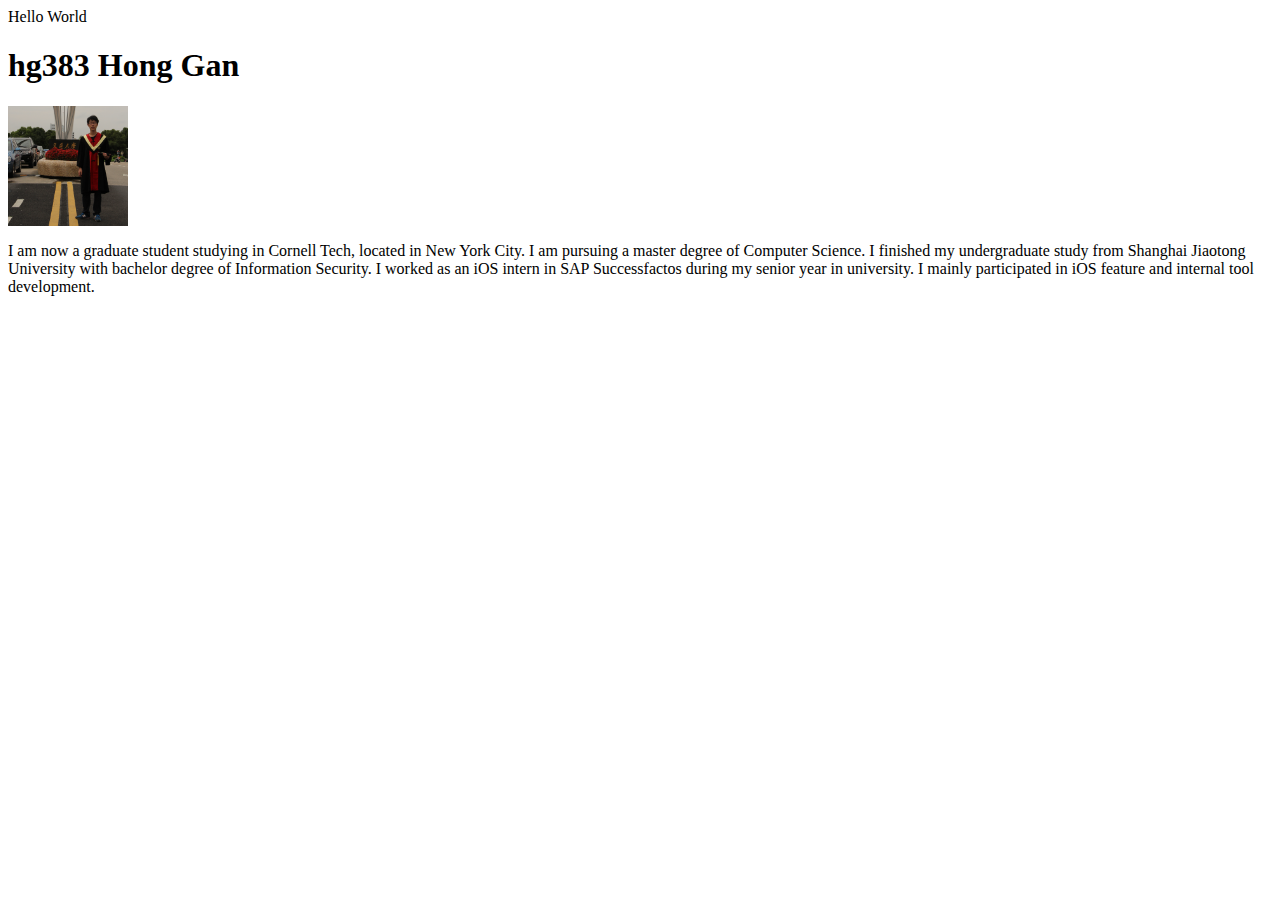
<file: index.html>
Hello World
<!DOCTYPE html>
<html>
<head>
	<title>hg383</title>
</head>
<body>
<h1>hg383 Hong Gan</h1>
<img src="./img/avatar.png" alt="Smiley face" height="120" width="120">
<p class="bio">I am now a graduate student studying in Cornell Tech, located in New York City. I am pursuing a master degree of Computer Science. I finished my undergraduate study from Shanghai Jiaotong University with bachelor degree of Information Security. I worked as an iOS intern in SAP Successfactos during my senior year in university. I mainly participated in iOS feature and internal tool development. </p>
</body>

<script>
  (function(i,s,o,g,r,a,m){i['GoogleAnalyticsObject']=r;i[r]=i[r]||function(){
  (i[r].q=i[r].q||[]).push(arguments)},i[r].l=1*new Date();a=s.createElement(o),
  m=s.getElementsByTagName(o)[0];a.async=1;a.src=g;m.parentNode.insertBefore(a,m)
  })(window,document,'script','https://www.google-analytics.com/analytics.js','ga');

  ga('create', 'UA-84049225-1', 'auto');
  ga('send', 'pageview');

</script>
</html>
</file>
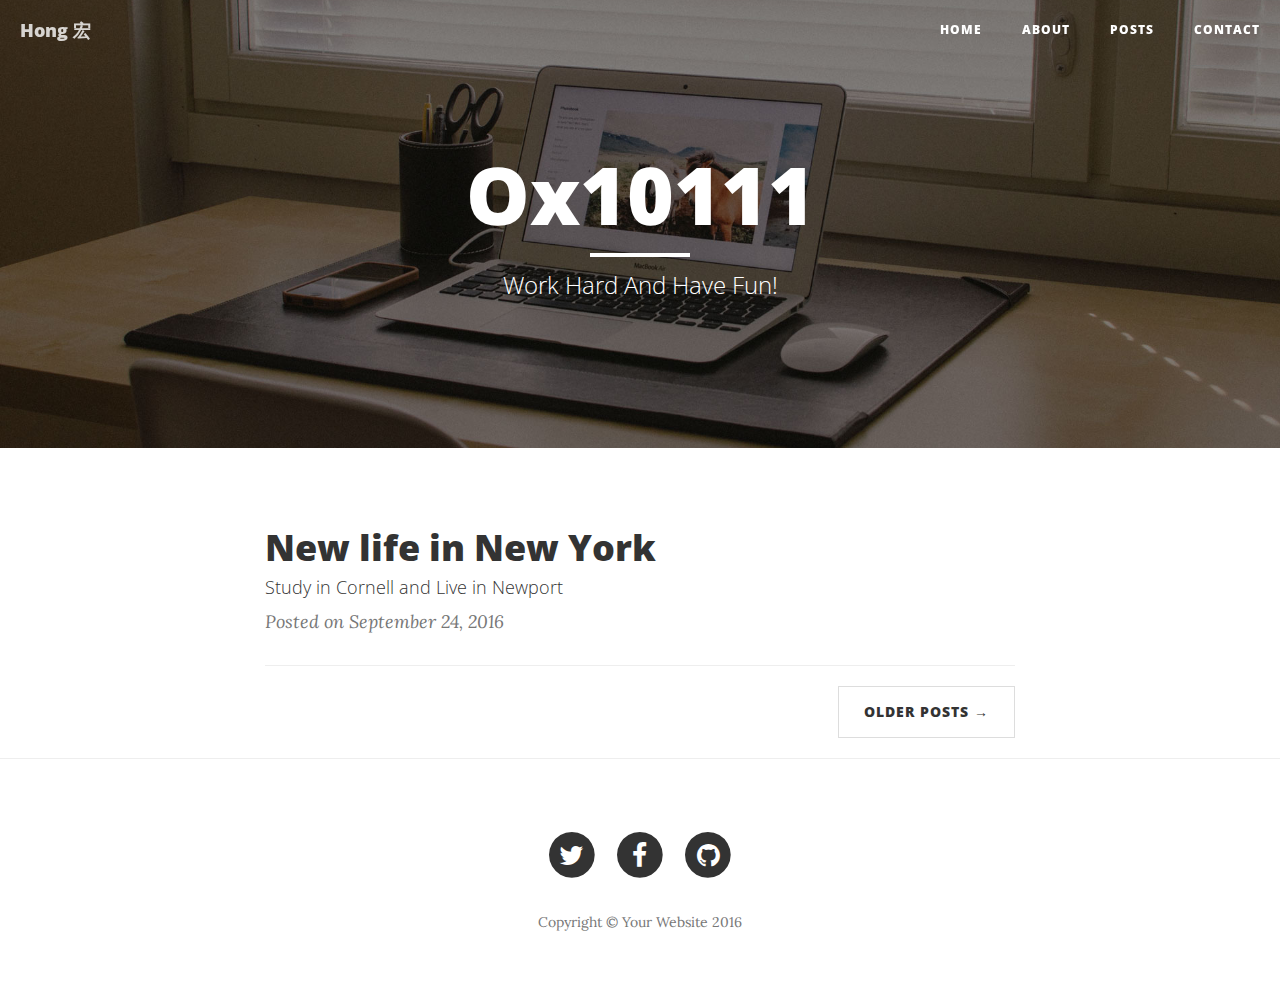
<file: blog/index.html>
<!DOCTYPE html>
<html lang="en">

<head>

    <meta charset="utf-8">
    <meta http-equiv="X-UA-Compatible" content="IE=edge">
    <meta name="viewport" content="width=device-width, initial-scale=1">
    <meta name="description" content="">
    <meta name="author" content="">

    <title>Blue_Nite</title>

    <!-- Bootstrap Core CSS -->
    <link href="vendor/bootstrap/css/bootstrap.min.css" rel="stylesheet">

    <!-- Theme CSS -->
    <link href="css/clean-blog.min.css" rel="stylesheet">

    <!-- Custom Fonts -->
    <link href="vendor/font-awesome/css/font-awesome.min.css" rel="stylesheet" type="text/css">
    <link href='https://fonts.googleapis.com/css?family=Lora:400,700,400italic,700italic' rel='stylesheet' type='text/css'>
    <link href='https://fonts.googleapis.com/css?family=Open+Sans:300italic,400italic,600italic,700italic,800italic,400,300,600,700,800' rel='stylesheet' type='text/css'>

    <!-- HTML5 Shim and Respond.js IE8 support of HTML5 elements and media queries -->
    <!-- WARNING: Respond.js doesn't work if you view the page via file:// -->
    <!--[if lt IE 9]>
        <script src="https://oss.maxcdn.com/libs/html5shiv/3.7.0/html5shiv.js"></script>
        <script src="https://oss.maxcdn.com/libs/respond.js/1.4.2/respond.min.js"></script>
    <![endif]-->

</head>

<body>

    <!-- Navigation -->
    <nav class="navbar navbar-default navbar-custom navbar-fixed-top">
        <div class="container-fluid">
            <!-- Brand and toggle get grouped for better mobile display -->
            <div class="navbar-header page-scroll">
                <button type="button" class="navbar-toggle" data-toggle="collapse" data-target="#bs-example-navbar-collapse-1">
                    <span class="sr-only">Toggle navigation</span>
                    Menu <i class="fa fa-bars"></i>
                </button>
                <a class="navbar-brand" href="index.html">Hong 宏</a>
            </div>

            <!-- Collect the nav links, forms, and other content for toggling -->
            <div class="collapse navbar-collapse" id="bs-example-navbar-collapse-1">
                <ul class="nav navbar-nav navbar-right">
                    <li>
                        <a href="index.html">Home</a>
                    </li>
                    <li>
                        <a href="about.html">About</a>
                    </li>
                    <li>
                        <a href="post.html">Posts</a>
                    </li>
                    <li>
                        <a href="contact.html">Contact</a>
                    </li>
                </ul>
            </div>
            <!-- /.navbar-collapse -->
        </div>
        <!-- /.container -->
    </nav>

    <!-- Page Header -->
    <!-- Set your background image for this header on the line below. -->
    <header class="intro-header" style="background-image: url('img/home-bg.jpg')">
        <div class="container">
            <div class="row">
                <div class="col-lg-8 col-lg-offset-2 col-md-10 col-md-offset-1">
                    <div class="site-heading">
                        <h1>Ox10111</h1>
                        <hr class="small">
                        <span class="subheading">Work Hard And Have Fun!</span>
                    </div>
                </div>
            </div>
        </div>
    </header>

    <!-- Main Content -->
    <div class="container">
        <div class="row">
            <div class="col-lg-8 col-lg-offset-2 col-md-10 col-md-offset-1">
                <div class="post-preview">
                    <a href="post.html">
                        <h2 class="post-title">
                            New life in New York
                        </h2>
                        <h4 class="post-subtitle">
                            Study in Cornell and Live in Newport
                        </h4>
                    </a>
                    <p class="post-meta">Posted on September 24, 2016</p>
                </div>
                <hr>
                <!-- Pager -->
                <ul class="pager">
                    <li class="next">
                        <a href="#">Older Posts &rarr;</a>
                    </li>
                </ul>
            </div>
        </div>
    </div>

    <hr>

    <!-- Footer -->
    <footer>
        <div class="container">
            <div class="row">
                <div class="col-lg-8 col-lg-offset-2 col-md-10 col-md-offset-1">
                    <ul class="list-inline text-center">
                        <li>
                            <a href="#">
                                <span class="fa-stack fa-lg">
                                    <i class="fa fa-circle fa-stack-2x"></i>
                                    <i class="fa fa-twitter fa-stack-1x fa-inverse"></i>
                                </span>
                            </a>
                        </li>
                        <li>
                            <a href="#">
                                <span class="fa-stack fa-lg">
                                    <i class="fa fa-circle fa-stack-2x"></i>
                                    <i class="fa fa-facebook fa-stack-1x fa-inverse"></i>
                                </span>
                            </a>
                        </li>
                        <li>
                            <a href="#">
                                <span class="fa-stack fa-lg">
                                    <i class="fa fa-circle fa-stack-2x"></i>
                                    <i class="fa fa-github fa-stack-1x fa-inverse"></i>
                                </span>
                            </a>
                        </li>
                    </ul>
                    <p class="copyright text-muted">Copyright &copy; Your Website 2016</p>
                </div>
            </div>
        </div>
    </footer>

    <!-- jQuery -->
    <script src="vendor/jquery/jquery.min.js"></script>

    <!-- Bootstrap Core JavaScript -->
    <script src="vendor/bootstrap/js/bootstrap.min.js"></script>

    <!-- Contact Form JavaScript -->
    <script src="js/jqBootstrapValidation.js"></script>
    <script src="js/contact_me.js"></script>

    <!-- Theme JavaScript -->
    <script src="js/clean-blog.min.js"></script>

</body>

</html>
</file>
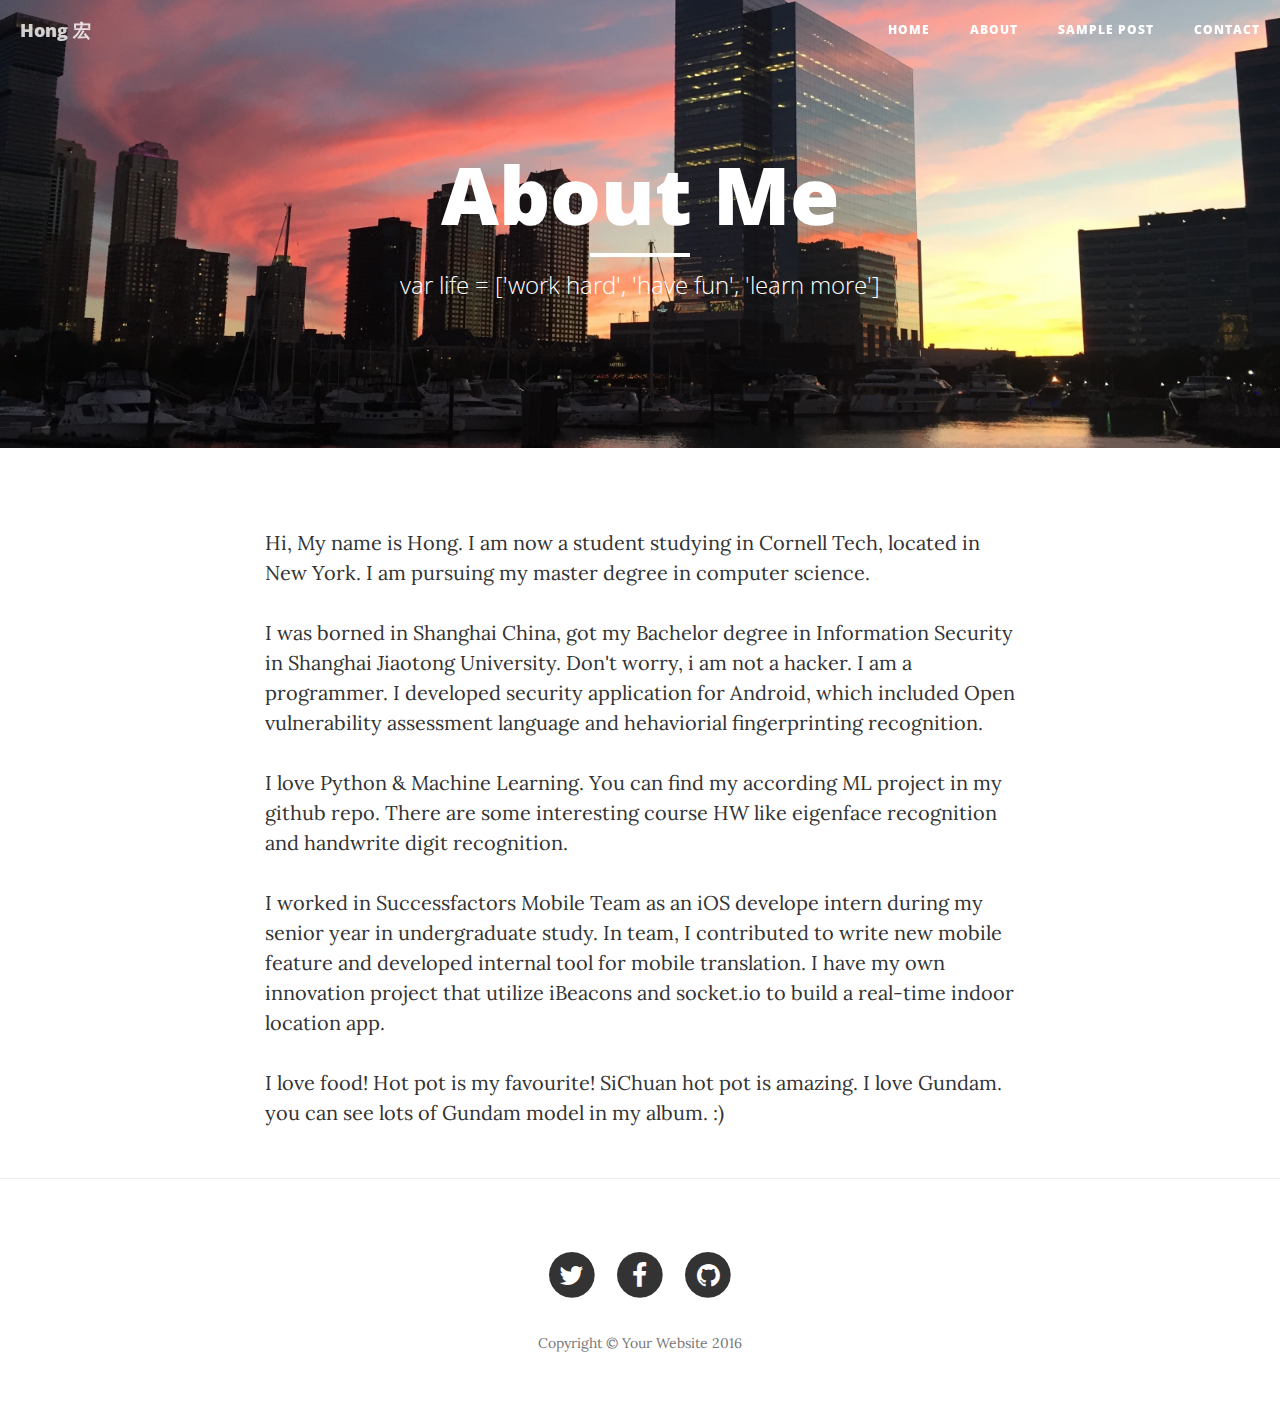
<file: blog/about.html>
<!DOCTYPE html>
<html lang="en">

<head>

    <meta charset="utf-8">
    <meta http-equiv="X-UA-Compatible" content="IE=edge">
    <meta name="viewport" content="width=device-width, initial-scale=1">
    <meta name="description" content="">
    <meta name="author" content="">

    <title>Self Intro</title>

    <!-- Bootstrap Core CSS -->
    <link href="vendor/bootstrap/css/bootstrap.min.css" rel="stylesheet">

    <!-- Theme CSS -->
    <link href="css/clean-blog.min.css" rel="stylesheet">

    <!-- Custom Fonts -->
    <link href="vendor/font-awesome/css/font-awesome.min.css" rel="stylesheet" type="text/css">
    <link href='https://fonts.googleapis.com/css?family=Lora:400,700,400italic,700italic' rel='stylesheet' type='text/css'>
    <link href='https://fonts.googleapis.com/css?family=Open+Sans:300italic,400italic,600italic,700italic,800italic,400,300,600,700,800' rel='stylesheet' type='text/css'>

    <!-- HTML5 Shim and Respond.js IE8 support of HTML5 elements and media queries -->
    <!-- WARNING: Respond.js doesn't work if you view the page via file:// -->
    <!--[if lt IE 9]>
        <script src="https://oss.maxcdn.com/libs/html5shiv/3.7.0/html5shiv.js"></script>
        <script src="https://oss.maxcdn.com/libs/respond.js/1.4.2/respond.min.js"></script>
    <![endif]-->

</head>

<body>

    <!-- Navigation -->
    <nav class="navbar navbar-default navbar-custom navbar-fixed-top">
        <div class="container-fluid">
            <!-- Brand and toggle get grouped for better mobile display -->
            <div class="navbar-header page-scroll">
                <button type="button" class="navbar-toggle" data-toggle="collapse" data-target="#bs-example-navbar-collapse-1">
                    <span class="sr-only">Toggle navigation</span>
                    Menu <i class="fa fa-bars"></i>
                </button>
                <a class="navbar-brand" href="index.html">Hong 宏</a>
            </div>

            <!-- Collect the nav links, forms, and other content for toggling -->
            <div class="collapse navbar-collapse" id="bs-example-navbar-collapse-1">
                <ul class="nav navbar-nav navbar-right">
                    <li>
                        <a href="index.html">Home</a>
                    </li>
                    <li>
                        <a href="about.html">About</a>
                    </li>
                    <li>
                        <a href="post.html">Sample Post</a>
                    </li>
                    <li>
                        <a href="contact.html">Contact</a>
                    </li>
                </ul>
            </div>
            <!-- /.navbar-collapse -->
        </div>
        <!-- /.container -->
    </nav>

    <!-- Page Header -->
    <!-- Set your background image for this header on the line below. -->
    <header class="intro-header" style="background-image: url('img/landscape.jpg')">
        <div class="container">
            <div class="row">
                <div class="col-lg-8 col-lg-offset-2 col-md-10 col-md-offset-1">
                    <div class="page-heading">
                        <h1>About Me</h1>
                        <hr class="small">
                        <span class="subheading">var life = ['work hard', 'have fun', 'learn more']</span>
                    </div>
                </div>
            </div>
        </div>
    </header>

    <!-- Main Content -->
    <div class="container">
        <div class="row">
            <div class="col-lg-8 col-lg-offset-2 col-md-10 col-md-offset-1">
                <p>Hi, My name is Hong. I am now a student studying in Cornell Tech, located in New York. I am pursuing my master degree in computer science.</p>
                <p>I was borned in Shanghai China, got my Bachelor degree in Information Security in Shanghai Jiaotong University. Don't worry, i am not a hacker. I am a programmer. I developed security application for Android, which included Open vulnerability assessment language and hehaviorial fingerprinting recognition.</p>
                <p>I love Python & Machine Learning. You can find my according ML project in my github repo. There are some interesting course HW like eigenface recognition and handwrite digit recognition.</p>
                <p>I worked in Successfactors Mobile Team as an iOS develope intern during my senior year in undergraduate study. In team, I contributed to write new mobile feature and developed internal tool for mobile translation. I have my own innovation project that utilize iBeacons and socket.io to build a real-time indoor location app.
                <p>I love food! Hot pot is my favourite! SiChuan hot pot is amazing. I love Gundam. you can see lots of Gundam model in my album. :)</p>
            </div>
        </div>
    </div>

    <hr>

    <!-- Footer -->
    <footer>
        <div class="container">
            <div class="row">
                <div class="col-lg-8 col-lg-offset-2 col-md-10 col-md-offset-1">
                    <ul class="list-inline text-center">
                        <li>
                            <a href="#">
                                <span class="fa-stack fa-lg">
                                    <i class="fa fa-circle fa-stack-2x"></i>
                                    <i class="fa fa-twitter fa-stack-1x fa-inverse"></i>
                                </span>
                            </a>
                        </li>
                        <li>
                            <a href="#">
                                <span class="fa-stack fa-lg">
                                    <i class="fa fa-circle fa-stack-2x"></i>
                                    <i class="fa fa-facebook fa-stack-1x fa-inverse"></i>
                                </span>
                            </a>
                        </li>
                        <li>
                            <a href="#">
                                <span class="fa-stack fa-lg">
                                    <i class="fa fa-circle fa-stack-2x"></i>
                                    <i class="fa fa-github fa-stack-1x fa-inverse"></i>
                                </span>
                            </a>
                        </li>
                    </ul>
                    <p class="copyright text-muted">Copyright &copy; Your Website 2016</p>
                </div>
            </div>
        </div>
    </footer>

    <!-- jQuery -->
    <script src="vendor/jquery/jquery.min.js"></script>

    <!-- Bootstrap Core JavaScript -->
    <script src="vendor/bootstrap/js/bootstrap.min.js"></script>

    <!-- Contact Form JavaScript -->
    <script src="js/jqBootstrapValidation.js"></script>
    <script src="js/contact_me.js"></script>

    <!-- Theme JavaScript -->
    <script src="js/clean-blog.min.js"></script>

</body>

</html>
</file>
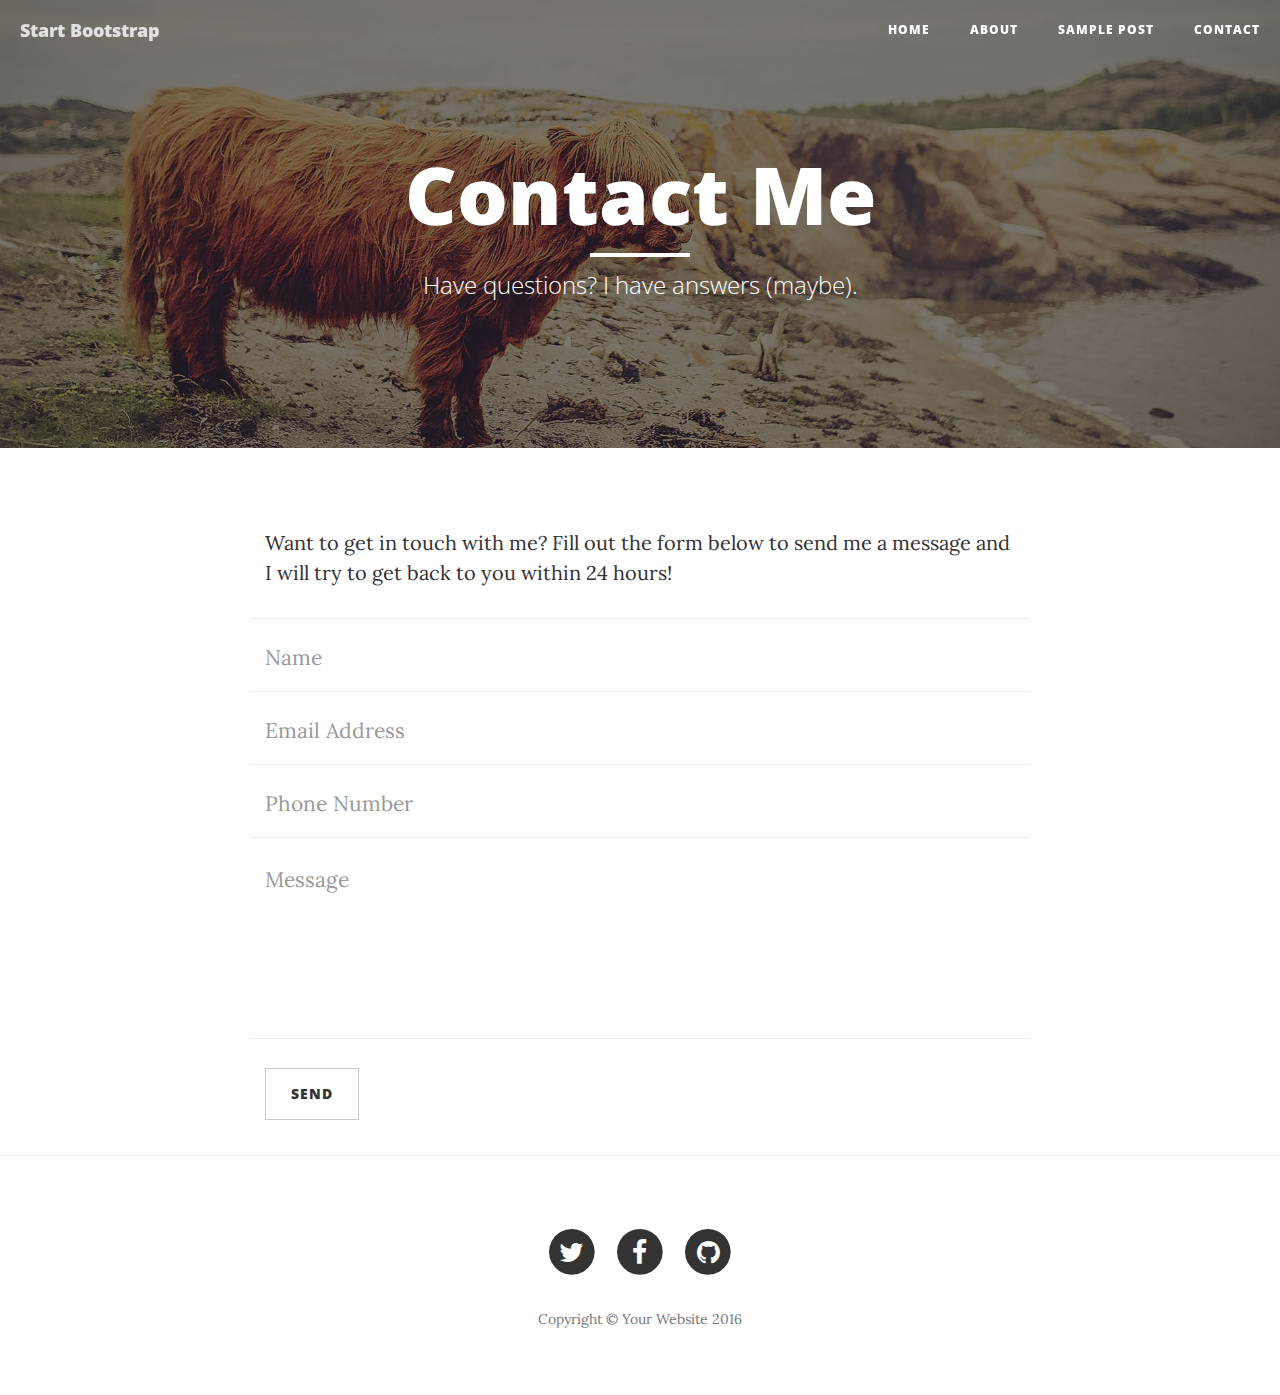
<file: blog/contact.html>
<!DOCTYPE html>
<html lang="en">

<head>

    <meta charset="utf-8">
    <meta http-equiv="X-UA-Compatible" content="IE=edge">
    <meta name="viewport" content="width=device-width, initial-scale=1">
    <meta name="description" content="">
    <meta name="author" content="">

    <title>Clean Blog - Contact</title>

    <!-- Bootstrap Core CSS -->
    <link href="vendor/bootstrap/css/bootstrap.min.css" rel="stylesheet">

    <!-- Theme CSS -->
    <link href="css/clean-blog.min.css" rel="stylesheet">

    <!-- Custom Fonts -->
    <link href="vendor/font-awesome/css/font-awesome.min.css" rel="stylesheet" type="text/css">
    <link href='https://fonts.googleapis.com/css?family=Lora:400,700,400italic,700italic' rel='stylesheet' type='text/css'>
    <link href='https://fonts.googleapis.com/css?family=Open+Sans:300italic,400italic,600italic,700italic,800italic,400,300,600,700,800' rel='stylesheet' type='text/css'>

    <!-- HTML5 Shim and Respond.js IE8 support of HTML5 elements and media queries -->
    <!-- WARNING: Respond.js doesn't work if you view the page via file:// -->
    <!--[if lt IE 9]>
        <script src="https://oss.maxcdn.com/libs/html5shiv/3.7.0/html5shiv.js"></script>
        <script src="https://oss.maxcdn.com/libs/respond.js/1.4.2/respond.min.js"></script>
    <![endif]-->

</head>

<body>

    <!-- Navigation -->
    <nav class="navbar navbar-default navbar-custom navbar-fixed-top">
        <div class="container-fluid">
            <!-- Brand and toggle get grouped for better mobile display -->
            <div class="navbar-header page-scroll">
                <button type="button" class="navbar-toggle" data-toggle="collapse" data-target="#bs-example-navbar-collapse-1">
                    <span class="sr-only">Toggle navigation</span>
                    Menu <i class="fa fa-bars"></i>
                </button>
                <a class="navbar-brand" href="index.html">Start Bootstrap</a>
            </div>

            <!-- Collect the nav links, forms, and other content for toggling -->
            <div class="collapse navbar-collapse" id="bs-example-navbar-collapse-1">
                <ul class="nav navbar-nav navbar-right">
                    <li>
                        <a href="index.html">Home</a>
                    </li>
                    <li>
                        <a href="about.html">About</a>
                    </li>
                    <li>
                        <a href="post.html">Sample Post</a>
                    </li>
                    <li>
                        <a href="contact.html">Contact</a>
                    </li>
                </ul>
            </div>
            <!-- /.navbar-collapse -->
        </div>
        <!-- /.container -->
    </nav>

    <!-- Page Header -->
    <!-- Set your background image for this header on the line below. -->
    <header class="intro-header" style="background-image: url('img/contact-bg.jpg')">
        <div class="container">
            <div class="row">
                <div class="col-lg-8 col-lg-offset-2 col-md-10 col-md-offset-1">
                    <div class="page-heading">
                        <h1>Contact Me</h1>
                        <hr class="small">
                        <span class="subheading">Have questions? I have answers (maybe).</span>
                    </div>
                </div>
            </div>
        </div>
    </header>

    <!-- Main Content -->
    <div class="container">
        <div class="row">
            <div class="col-lg-8 col-lg-offset-2 col-md-10 col-md-offset-1">
                <p>Want to get in touch with me? Fill out the form below to send me a message and I will try to get back to you within 24 hours!</p>
                <!-- Contact Form - Enter your email address on line 19 of the mail/contact_me.php file to make this form work. -->
                <!-- WARNING: Some web hosts do not allow emails to be sent through forms to common mail hosts like Gmail or Yahoo. It's recommended that you use a private domain email address! -->
                <!-- NOTE: To use the contact form, your site must be on a live web host with PHP! The form will not work locally! -->
                <form name="sentMessage" id="contactForm" novalidate>
                    <div class="row control-group">
                        <div class="form-group col-xs-12 floating-label-form-group controls">
                            <label>Name</label>
                            <input type="text" class="form-control" placeholder="Name" id="name" required data-validation-required-message="Please enter your name.">
                            <p class="help-block text-danger"></p>
                        </div>
                    </div>
                    <div class="row control-group">
                        <div class="form-group col-xs-12 floating-label-form-group controls">
                            <label>Email Address</label>
                            <input type="email" class="form-control" placeholder="Email Address" id="email" required data-validation-required-message="Please enter your email address.">
                            <p class="help-block text-danger"></p>
                        </div>
                    </div>
                    <div class="row control-group">
                        <div class="form-group col-xs-12 floating-label-form-group controls">
                            <label>Phone Number</label>
                            <input type="tel" class="form-control" placeholder="Phone Number" id="phone" required data-validation-required-message="Please enter your phone number.">
                            <p class="help-block text-danger"></p>
                        </div>
                    </div>
                    <div class="row control-group">
                        <div class="form-group col-xs-12 floating-label-form-group controls">
                            <label>Message</label>
                            <textarea rows="5" class="form-control" placeholder="Message" id="message" required data-validation-required-message="Please enter a message."></textarea>
                            <p class="help-block text-danger"></p>
                        </div>
                    </div>
                    <br>
                    <div id="success"></div>
                    <div class="row">
                        <div class="form-group col-xs-12">
                            <button type="submit" class="btn btn-default">Send</button>
                        </div>
                    </div>
                </form>
            </div>
        </div>
    </div>

    <hr>

    <!-- Footer -->
    <footer>
        <div class="container">
            <div class="row">
                <div class="col-lg-8 col-lg-offset-2 col-md-10 col-md-offset-1">
                    <ul class="list-inline text-center">
                        <li>
                            <a href="#">
                                <span class="fa-stack fa-lg">
                                    <i class="fa fa-circle fa-stack-2x"></i>
                                    <i class="fa fa-twitter fa-stack-1x fa-inverse"></i>
                                </span>
                            </a>
                        </li>
                        <li>
                            <a href="#">
                                <span class="fa-stack fa-lg">
                                    <i class="fa fa-circle fa-stack-2x"></i>
                                    <i class="fa fa-facebook fa-stack-1x fa-inverse"></i>
                                </span>
                            </a>
                        </li>
                        <li>
                            <a href="#">
                                <span class="fa-stack fa-lg">
                                    <i class="fa fa-circle fa-stack-2x"></i>
                                    <i class="fa fa-github fa-stack-1x fa-inverse"></i>
                                </span>
                            </a>
                        </li>
                    </ul>
                    <p class="copyright text-muted">Copyright &copy; Your Website 2016</p>
                </div>
            </div>
        </div>
    </footer>

    <!-- jQuery -->
    <script src="vendor/jquery/jquery.min.js"></script>

    <!-- Bootstrap Core JavaScript -->
    <script src="vendor/bootstrap/js/bootstrap.min.js"></script>

    <!-- Contact Form JavaScript -->
    <script src="js/jqBootstrapValidation.js"></script>
    <script src="js/contact_me.js"></script>

    <!-- Theme JavaScript -->
    <script src="js/clean-blog.min.js"></script>

</body>

</html>
</file>
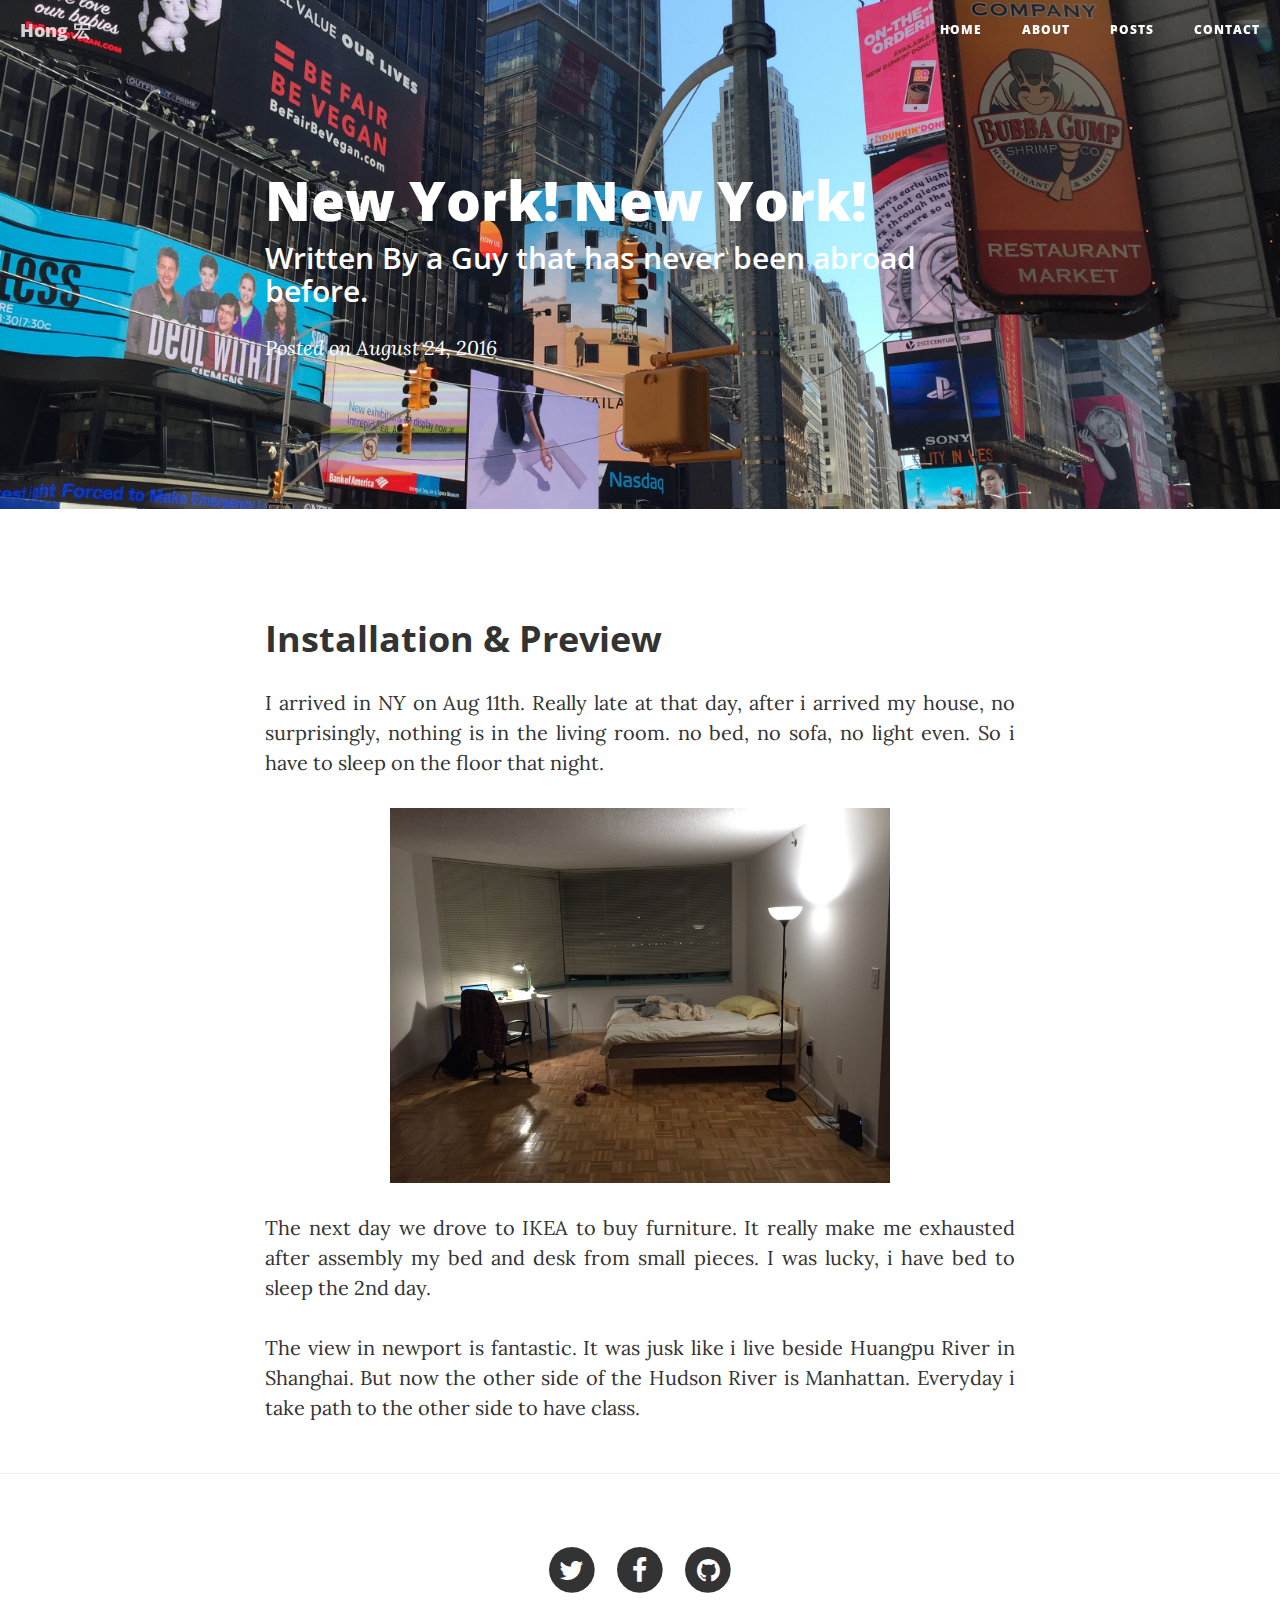
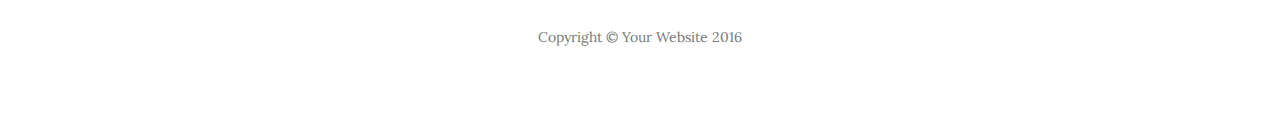
<file: blog/post.html>
<!DOCTYPE html>
<html lang="en">

<head>

    <meta charset="utf-8">
    <meta http-equiv="X-UA-Compatible" content="IE=edge">
    <meta name="viewport" content="width=device-width, initial-scale=1">
    <meta name="description" content="">
    <meta name="author" content="">

    <title>hong- New Life in New York</title>

    <!-- Bootstrap Core CSS -->
    <link href="vendor/bootstrap/css/bootstrap.min.css" rel="stylesheet">

    <!-- Theme CSS -->
    <link href="css/clean-blog.min.css" rel="stylesheet">

    <!-- Custom Fonts -->
    <link href="vendor/font-awesome/css/font-awesome.min.css" rel="stylesheet" type="text/css">
    <link href='https://fonts.googleapis.com/css?family=Lora:400,700,400italic,700italic' rel='stylesheet' type='text/css'>
    <link href='https://fonts.googleapis.com/css?family=Open+Sans:300italic,400italic,600italic,700italic,800italic,400,300,600,700,800' rel='stylesheet' type='text/css'>

    <!-- HTML5 Shim and Respond.js IE8 support of HTML5 elements and media queries -->
    <!-- WARNING: Respond.js doesn't work if you view the page via file:// -->
    <!--[if lt IE 9]>
        <script src="https://oss.maxcdn.com/libs/html5shiv/3.7.0/html5shiv.js"></script>
        <script src="https://oss.maxcdn.com/libs/respond.js/1.4.2/respond.min.js"></script>
    <![endif]-->

</head>

<body>

    <!-- Navigation -->
    <nav class="navbar navbar-default navbar-custom navbar-fixed-top">
        <div class="container-fluid">
            <!-- Brand and toggle get grouped for better mobile display -->
            <div class="navbar-header page-scroll">
                <button type="button" class="navbar-toggle" data-toggle="collapse" data-target="#bs-example-navbar-collapse-1">
                    <span class="sr-only">Toggle navigation</span>
                    Menu <i class="fa fa-bars"></i>
                </button>
                <a class="navbar-brand" href="index.html">Hong 宏</a>
            </div>

            <!-- Collect the nav links, forms, and other content for toggling -->
            <div class="collapse navbar-collapse" id="bs-example-navbar-collapse-1">
                <ul class="nav navbar-nav navbar-right">
                    <li>
                        <a href="index.html">Home</a>
                    </li>
                    <li>
                        <a href="about.html">About</a>
                    </li>
                    <li>
                        <a href="post.html">Posts</a>
                    </li>
                    <li>
                        <a href="contact.html">Contact</a>
                    </li>
                </ul>
            </div>
            <!-- /.navbar-collapse -->
        </div>
        <!-- /.container -->
    </nav>

    <!-- Page Header -->
    <!-- Set your background image for this header on the line below. -->
    <header class="intro-header" style="background-image: url('img/ny_city.jpg')">
        <div class="container">
            <div class="row">
                <div class="col-lg-8 col-lg-offset-2 col-md-10 col-md-offset-1">
                    <div class="post-heading">
                        <h1>New York! New York!</h1>
                        <h2 class="subheading">Written By a Guy that has never been abroad before.</h2>
                        <span class="meta">Posted on August 24, 2016</span>
                    </div>
                </div>
            </div>
        </div>
    </header>

    <!-- Post Content -->
    <article>
        <div class="container">
            <div class="row">
                <div class="col-lg-8 col-lg-offset-2 col-md-10 col-md-offset-1">
                    <h2 class="section-heading">Installation & Preview</h2> 
                    <p class="text-justify">I arrived in NY on Aug 11th. Really late at that day, after i arrived my house, no surprisingly, nothing is in the living room. no bed, no sofa, no light even. So i have to sleep on the floor that night.</p>

                    <img class="img-responsive center-block" width="500"  src="img/after.JPG">
                    <p></p>

                    <p class="text-justify">The next day we drove to IKEA to buy furniture. It really make me exhausted after assembly my bed and desk from small pieces. I was lucky, i have bed to sleep the 2nd day.</p>

                    <p class="text-justify">The view in newport is fantastic. It was jusk like i live beside Huangpu River in Shanghai. But now the other side of the Hudson River is Manhattan. Everyday i take path to the other side to have class.</p>

                    
                </div>
            </div>
        </div>
    </article>

    <hr>

    <!-- Footer -->
    <footer>
        <div class="container">
            <div class="row">
                <div class="col-lg-8 col-lg-offset-2 col-md-10 col-md-offset-1">
                    <ul class="list-inline text-center">
                        <li>
                            <a href="#">
                                <span class="fa-stack fa-lg">
                                    <i class="fa fa-circle fa-stack-2x"></i>
                                    <i class="fa fa-twitter fa-stack-1x fa-inverse"></i>
                                </span>
                            </a>
                        </li>
                        <li>
                            <a href="#">
                                <span class="fa-stack fa-lg">
                                    <i class="fa fa-circle fa-stack-2x"></i>
                                    <i class="fa fa-facebook fa-stack-1x fa-inverse"></i>
                                </span>
                            </a>
                        </li>
                        <li>
                            <a href="#">
                                <span class="fa-stack fa-lg">
                                    <i class="fa fa-circle fa-stack-2x"></i>
                                    <i class="fa fa-github fa-stack-1x fa-inverse"></i>
                                </span>
                            </a>
                        </li>
                    </ul>
                    <p class="copyright text-muted">Copyright &copy; Your Website 2016</p>
                </div>
            </div>
        </div>
    </footer>

    <!-- jQuery -->
    <script src="vendor/jquery/jquery.min.js"></script>

    <!-- Bootstrap Core JavaScript -->
    <script src="vendor/bootstrap/js/bootstrap.min.js"></script>

    <!-- Contact Form JavaScript -->
    <script src="js/jqBootstrapValidation.js"></script>
    <script src="js/contact_me.js"></script>

    <!-- Theme JavaScript -->
    <script src="js/clean-blog.min.js"></script>

</body>

</html>
</file>
<file: blog/css/clean-blog.min.css>
/*!
 * Start Bootstrap - Clean Blog v3.3.7+1 (http://startbootstrap.com/template-overviews/clean-blog)
 * Copyright 2013-2016 Start Bootstrap
 * Licensed under MIT (https://github.com/BlackrockDigital/startbootstrap/blob/gh-pages/LICENSE)
 */a,body{color:#333}.navbar-custom .nav li a,.navbar-custom .navbar-brand,h1,h2,h3,h4,h5,h6{font-weight:800}.caption,.intro-header .page-heading,.intro-header .site-heading,footer .copyright{text-align:center}body{font-family:Lora,'Times New Roman',serif;font-size:20px;-webkit-tap-highlight-color:#0085A1}.intro-header .page-heading .subheading,.intro-header .post-heading .subheading,.intro-header .site-heading .subheading,.navbar-custom,h1,h2,h3,h4,h5,h6{font-family:'Open Sans','Helvetica Neue',Helvetica,Arial,sans-serif}p{line-height:1.5;margin:30px 0}p a{text-decoration:underline}a:focus,a:hover{color:#0085A1}a img:focus,a img:hover{cursor:zoom-in}blockquote{color:#777;font-style:italic}hr.small{max-width:100px;margin:15px auto;border-width:4px;border-color:#fff}.navbar-custom{position:absolute;top:0;left:0;width:100%;z-index:3}.navbar-custom .navbar-header .navbar-toggle{color:#777;font-weight:800;text-transform:uppercase;font-size:12px}.navbar-custom .nav li a{text-transform:uppercase;font-size:12px;letter-spacing:1px}@media only screen and (min-width:768px){.navbar-custom{background:0 0;border-bottom:1px solid transparent}.navbar-custom .navbar-brand{color:#fff;padding:20px}.navbar-custom .navbar-brand:focus,.navbar-custom .navbar-brand:hover{color:rgba(255,255,255,.8)}.navbar-custom .nav li a{color:#fff;padding:20px}.navbar-custom .nav li a:focus,.navbar-custom .nav li a:hover{color:rgba(255,255,255,.8)}}@media only screen and (min-width:1170px){.navbar-custom{-webkit-transition:background-color .3s;-moz-transition:background-color .3s;transition:background-color .3s;-webkit-transform:translate3d(0,0,0);-moz-transform:translate3d(0,0,0);-ms-transform:translate3d(0,0,0);-o-transform:translate3d(0,0,0);transform:translate3d(0,0,0);-webkit-backface-visibility:hidden;backface-visibility:hidden}.navbar-custom.is-fixed{position:fixed;top:-61px;background-color:rgba(255,255,255,.9);border-bottom:1px solid #f2f2f2;-webkit-transition:-webkit-transform .3s;-moz-transition:-moz-transform .3s;transition:transform .3s}.navbar-custom.is-fixed .navbar-brand{color:#333}.navbar-custom.is-fixed .navbar-brand:focus,.navbar-custom.is-fixed .navbar-brand:hover{color:#0085A1}.navbar-custom.is-fixed .nav li a{color:#333}.navbar-custom.is-fixed .nav li a:focus,.navbar-custom.is-fixed .nav li a:hover{color:#0085A1}.navbar-custom.is-visible{-webkit-transform:translate3d(0,100%,0);-moz-transform:translate3d(0,100%,0);-ms-transform:translate3d(0,100%,0);-o-transform:translate3d(0,100%,0);transform:translate3d(0,100%,0)}}.intro-header{background:center center no-repeat;-webkit-background-size:cover;-moz-background-size:cover;background-size:cover;-o-background-size:cover;margin-bottom:50px}.intro-header .page-heading,.intro-header .post-heading,.intro-header .site-heading{padding:100px 0 50px;color:#fff}.intro-header .page-heading h1,.intro-header .site-heading h1{margin-top:0;font-size:50px}.intro-header .page-heading .subheading,.intro-header .site-heading .subheading{font-size:24px;line-height:1.1;display:block;font-weight:300;margin:10px 0 0}@media only screen and (min-width:768px){.intro-header .page-heading,.intro-header .post-heading,.intro-header .site-heading{padding:150px 0}.intro-header .page-heading h1,.intro-header .site-heading h1{font-size:80px}}.intro-header .post-heading h1{font-size:35px}.intro-header .post-heading .meta,.intro-header .post-heading .subheading{line-height:1.1;display:block}.intro-header .post-heading .subheading{font-size:24px;margin:10px 0 30px;font-weight:600}.intro-header .post-heading .meta{font-family:Lora,'Times New Roman',serif;font-style:italic;font-weight:300;font-size:20px}.intro-header .post-heading .meta a{color:#fff}@media only screen and (min-width:768px){.intro-header .post-heading h1{font-size:55px}.intro-header .post-heading .subheading{font-size:30px}}.post-preview>a{color:#333}.post-preview>a:focus,.post-preview>a:hover{text-decoration:none;color:#0085A1}.post-preview>a>.post-title{font-size:30px;margin-top:30px;margin-bottom:10px}.post-preview>a>.post-subtitle{margin:0 0 10px;font-weight:300}.post-preview>.post-meta{color:#777;font-size:18px;font-style:italic;margin-top:0}.post-preview>.post-meta>a{text-decoration:none;color:#333}.post-preview>.post-meta>a:focus,.post-preview>.post-meta>a:hover{color:#0085A1;text-decoration:underline}@media only screen and (min-width:768px){.post-preview>a>.post-title{font-size:36px}}.section-heading{font-size:36px;margin-top:60px;font-weight:700}.btn,.pager li>a,.pager li>span{font-family:'Open Sans','Helvetica Neue',Helvetica,Arial,sans-serif;text-transform:uppercase;font-weight:800;letter-spacing:1px}.caption{font-size:14px;padding:10px;font-style:italic;margin:0;display:block;border-bottom-right-radius:5px;border-bottom-left-radius:5px}footer{padding:50px 0 65px}footer .list-inline{margin:0;padding:0}footer .copyright{font-size:14px;margin-bottom:0}.floating-label-form-group{font-size:14px;position:relative;margin-bottom:0;padding-bottom:.5em;border-bottom:1px solid #eee}.floating-label-form-group input,.floating-label-form-group textarea{z-index:1;position:relative;padding-right:0;padding-left:0;border:none;border-radius:0;font-size:1.5em;background:0 0;box-shadow:none!important;resize:none}.floating-label-form-group label{display:block;z-index:0;position:relative;top:2em;margin:0;font-size:.85em;line-height:1.764705882em;vertical-align:middle;vertical-align:baseline;opacity:0;-webkit-transition:top .3s ease,opacity .3s ease;-moz-transition:top .3s ease,opacity .3s ease;-ms-transition:top .3s ease,opacity .3s ease;transition:top .3s ease,opacity .3s ease}.floating-label-form-group::not(:first-child){padding-left:14px;border-left:1px solid #eee}.floating-label-form-group-with-value label{top:0;opacity:1}.floating-label-form-group-with-focus label{color:#0085A1}form .row:first-child .floating-label-form-group{border-top:1px solid #eee}.btn{font-size:14px;border-radius:0;padding:15px 25px}.btn-lg{font-size:16px;padding:25px 35px}.btn-default:focus,.btn-default:hover{background-color:#0085A1;border:1px solid #0085A1;color:#fff}.pager{margin:20px 0 0}.pager li>a,.pager li>span{font-size:14px;padding:15px 25px;background-color:#fff;border-radius:0}.pager li>a:focus,.pager li>a:hover{color:#fff;background-color:#0085A1;border:1px solid #0085A1}.pager .disabled>a,.pager .disabled>a:focus,.pager .disabled>a:hover,.pager .disabled>span{color:#777;background-color:#333;cursor:not-allowed}::-moz-selection{color:#fff;text-shadow:none;background:#0085A1}::selection{color:#fff;text-shadow:none;background:#0085A1}img::selection{color:#fff;background:0 0}img::-moz-selection{color:#fff;background:0 0}
</file>
